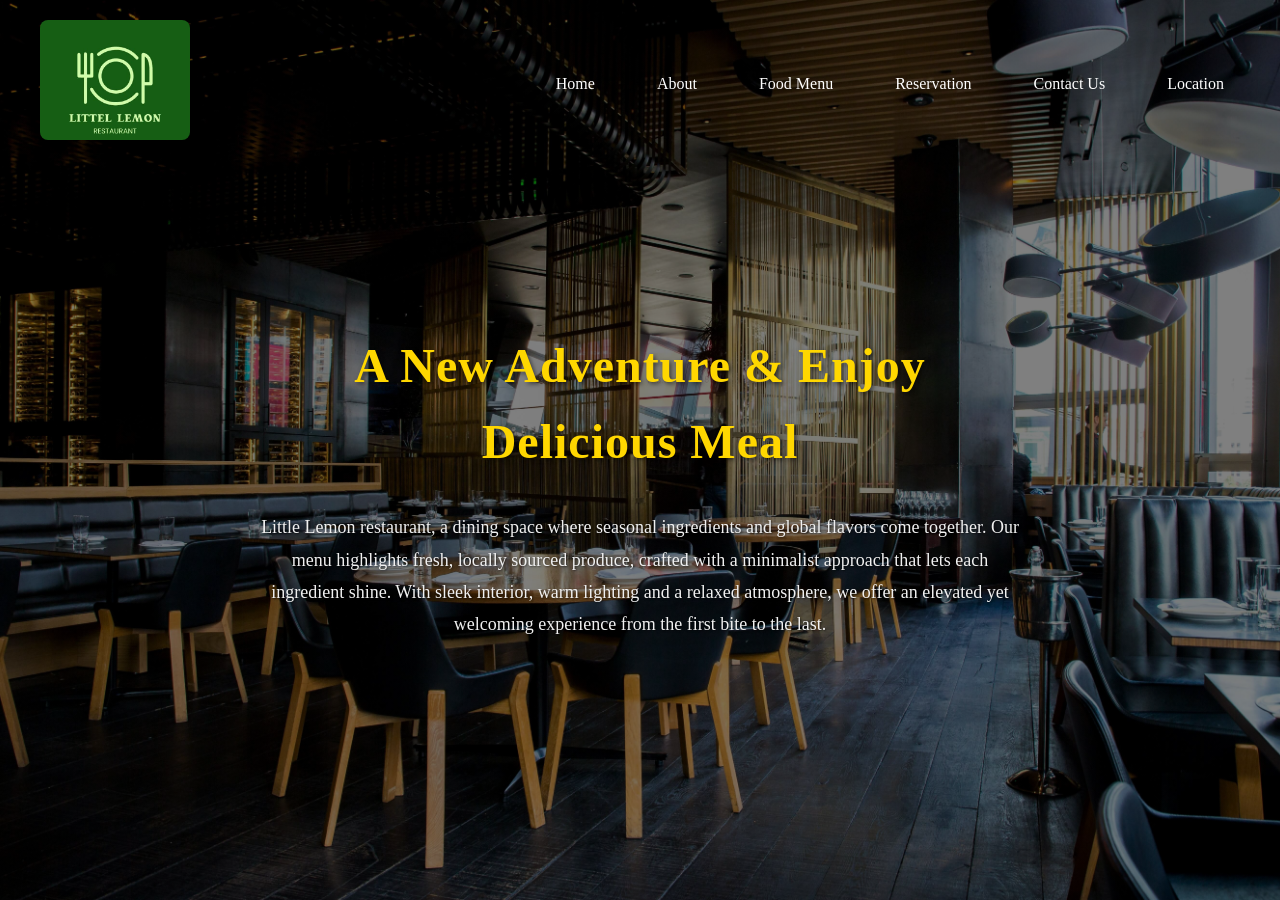
<file: index.html>
<!DOCTYPE html>
<html lang="en">
<head>
    <meta charset="UTF-8">
    <meta name="viewport" content="width=device-width, initial-scale=1.0">
    <title>Littel Lemon Restaurant</title>
    <link rel="stylesheet" href="style.css" type="text/css" />
    <script src="script.js" defer></script>
    
</head>
<body>
    <header>
        <div class="main">
            <div class="navbar">
                <div class="logo-container">
                    <img src="./Restaurant-Logo.jpg" alt="Little Lemon Restaurant Logo">
                </div>

                <div class="menu">
                    <ul>
                        <li><a href="index.html">Home</a></li>
                        <li><a href="about.html">About</a></li>
                        <li><a href="food-menu.html">Food Menu</a></li>
                        <li><a href="reservation.html">Reservation</a></li>
                        <li><a href="contact-us.html">Contact Us</a></li>
                        <li><a href="Location.html">Location</a></li>
                    </ul>
                </div>
            </div>

            <div class="description"> 
                <h1>A New Adventure & Enjoy Delicious Meal</h1>
                <p>Little Lemon restaurant, a dining space where seasonal ingredients and global flavors come together. Our menu highlights fresh, locally sourced produce, crafted with a minimalist approach that lets each ingredient shine. With sleek interior, warm lighting and a relaxed atmosphere, we offer an elevated yet welcoming experience from the first bite to the last.</p>
            </div>
        </div>
    </header>
    
</body>

</html>
</file>
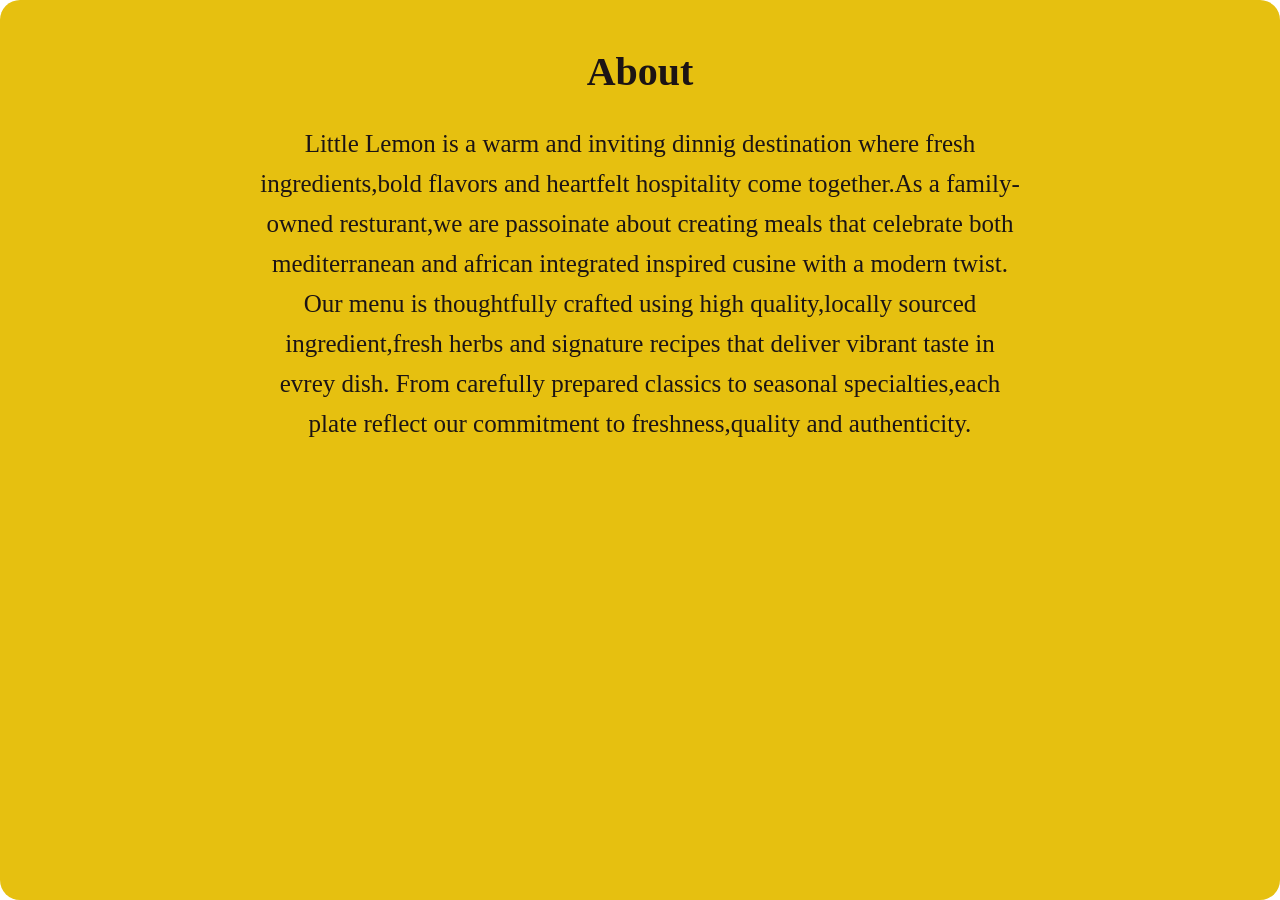
<file: about.html>
<!DOCTYPE html>
<html lang="en">
<head>
    <meta charset="UTF-8">
    <meta name="viewport" content="width=device-width, initial-scale=1.0">
    <title>About</title>
    <link rel="stylesheet" href="style.css">
</head>
<section class="about-section">
<DIv class="About">
   
    <h1>About</h1>
    
    <P>Little Lemon is a warm and inviting dinnig destination where fresh ingredients,bold flavors and heartfelt hospitality come together.As a family-owned resturant,we are passoinate about creating meals that celebrate both mediterranean and african integrated inspired cusine with a modern twist.
      
        <p>Our menu is thoughtfully crafted using high quality,locally sourced ingredient,fresh herbs and signature recipes that deliver vibrant taste in evrey dish. From carefully prepared classics to seasonal specialties,each plate reflect our commitment to freshness,quality and authenticity.</P>

</DIv>
</section>
<body>
    
</body>
</html>
</file>
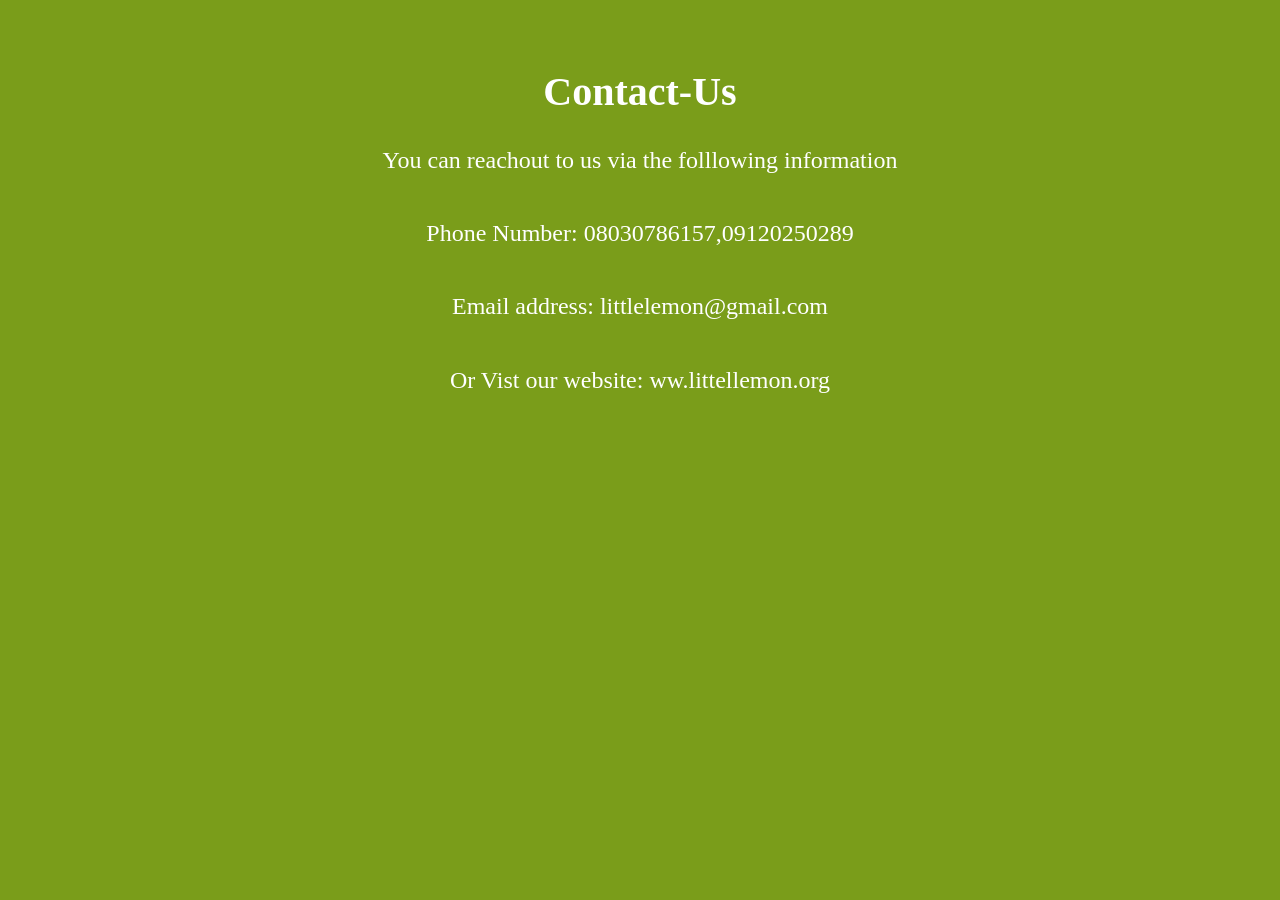
<file: contact-us.html>
<!DOCTYPE html>
<html lang="en">
<head>
     <meta charset="UTF-8">
    <meta name="viewport" content="width=device-width, initial-scale=1.0">
     <title>Contact us</title>
    <link rel="stylesheet" href="style.css" type="text/css">

<body>
 <section class="contact-section">
    <div class="container">
        <h2>Contact-Us</h2>

        
        <p>You can reachout to us via the folllowing information</P>
          <P> Phone Number: 08030786157,09120250289</P>
           <P>Email address: littlelemon@gmail.com</p> 
            <p>Or Vist our website: ww.littellemon.org</p>
        


     </div>
    </div>
    </section>
    
</body>
</html>
</file>
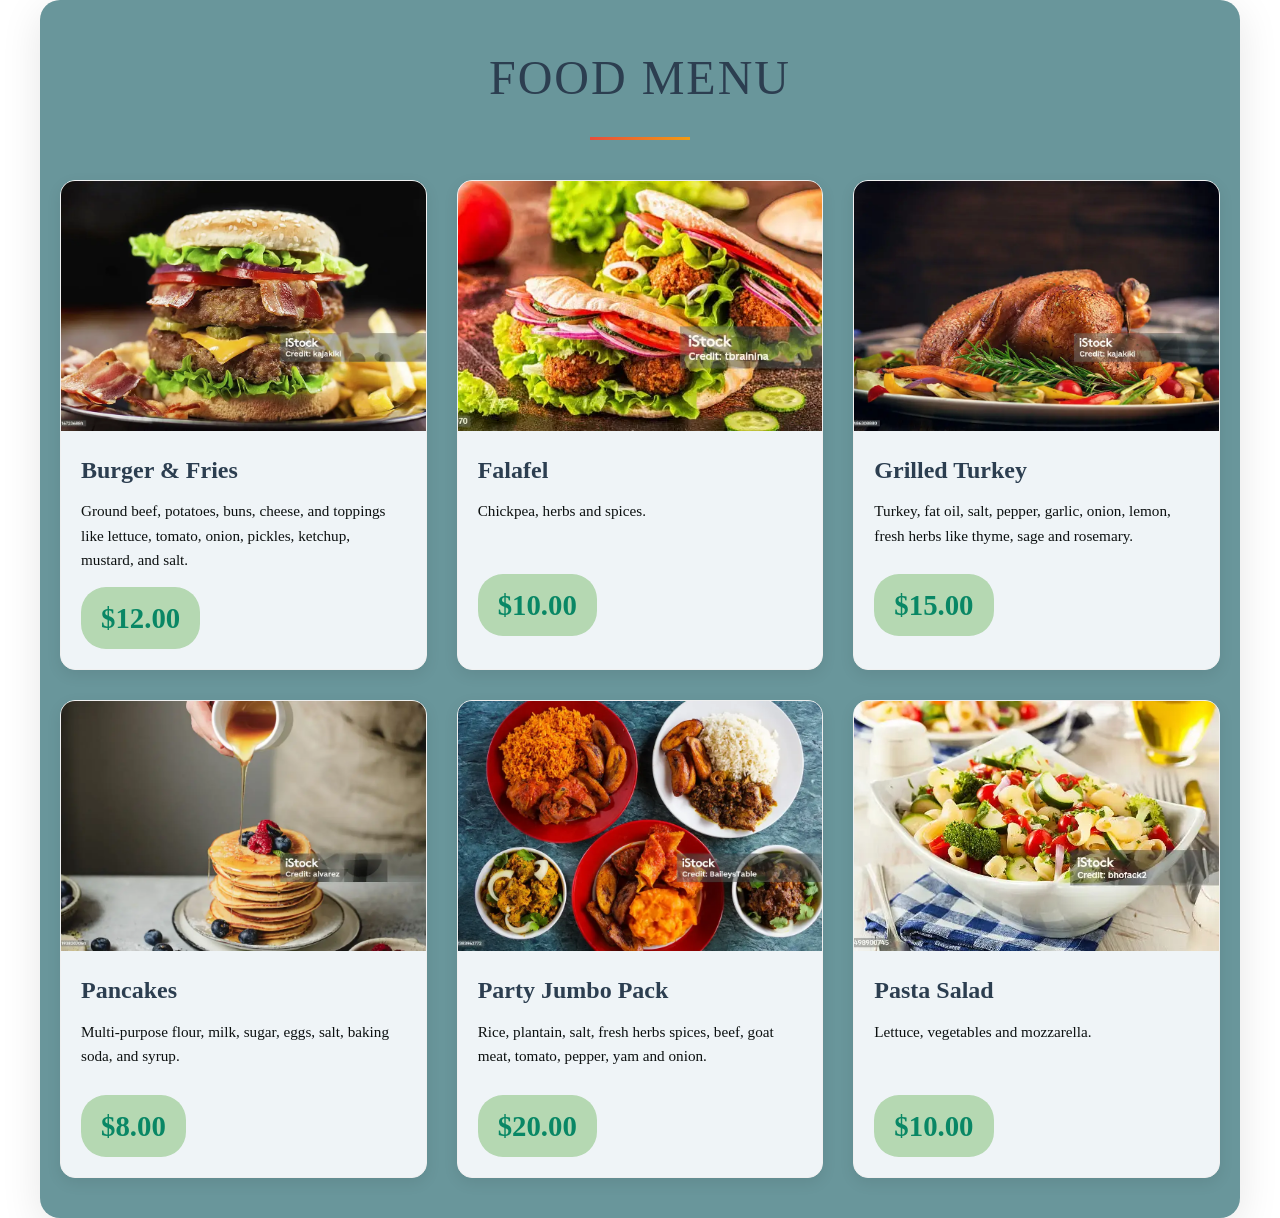
<file: food-menu.html>
<!DOCTYPE html>
<html lang="en">
<head>
    <meta charset="UTF-8">
    <meta name="viewport" content="width=device-width, initial-scale=1.0">
    <title>Food Menu</title>
    <link rel="stylesheet" href="style.css">
</head>
<body>

    <div class="menu-container">
        <h1>Food Menu</h1>
        
        <div class="menu-grid">
            <div class="menu-item">
                <img src="./burger-and-fries.webp" alt="Burger & Fries">
                <div class="menu-content">
                    <h2>Burger & Fries</h2>
                    <p>Ground beef, potatoes, buns, cheese, and toppings like lettuce, tomato, onion, pickles, ketchup, mustard, and salt.</p>
                    <span class="price">$12.00</span>
                </div>
            </div>

            <div class="menu-item">
                <img src="./falafel.webp" alt="Falafel">
                <div class="menu-content">
                    <h2>Falafel</h2>
                    <p>Chickpea, herbs and spices.</p>
                    <span class="price">$10.00</span>
                </div>
            </div>

            <div class="menu-item">
                <img src="./grilled-turkey.webp" alt="Grilled Turkey">
                <div class="menu-content">
                    <h2>Grilled Turkey</h2>
                    <p>Turkey, fat oil, salt, pepper, garlic, onion, lemon, fresh herbs like thyme, sage and rosemary.</p>
                    <span class="price">$15.00</span>
                </div>
            </div>

            <div class="menu-item">
                <img src="./pancakes.webp" alt="Pancakes">
                <div class="menu-content">
                    <h2>Pancakes</h2>
                    <p>Multi-purpose flour, milk, sugar, eggs, salt, baking soda, and syrup.</p>
                    <span class="price">$8.00</span>
                </div>
            </div>

            <div class="menu-item">
                <img src="./party-jumbo-pack.webp" alt="Party Jumbo Pack">
                <div class="menu-content">
                    <h2>Party Jumbo Pack</h2>
                    <p>Rice, plantain, salt, fresh herbs spices, beef, goat meat, tomato, pepper, yam and onion.</p>
                    <span class="price">$20.00</span>
                </div>
            </div>

            <div class="menu-item">
                <img src="./pasta-Salad.webp" alt="Pasta Salad">
                <div class="menu-content">
                    <h2>Pasta Salad</h2>
                    <p>Lettuce, vegetables and mozzarella.</p>
                    <span class="price">$10.00</span>
                </div>
            </div>
        </div>
    </div>
</body>
</body>

</html>
</file>
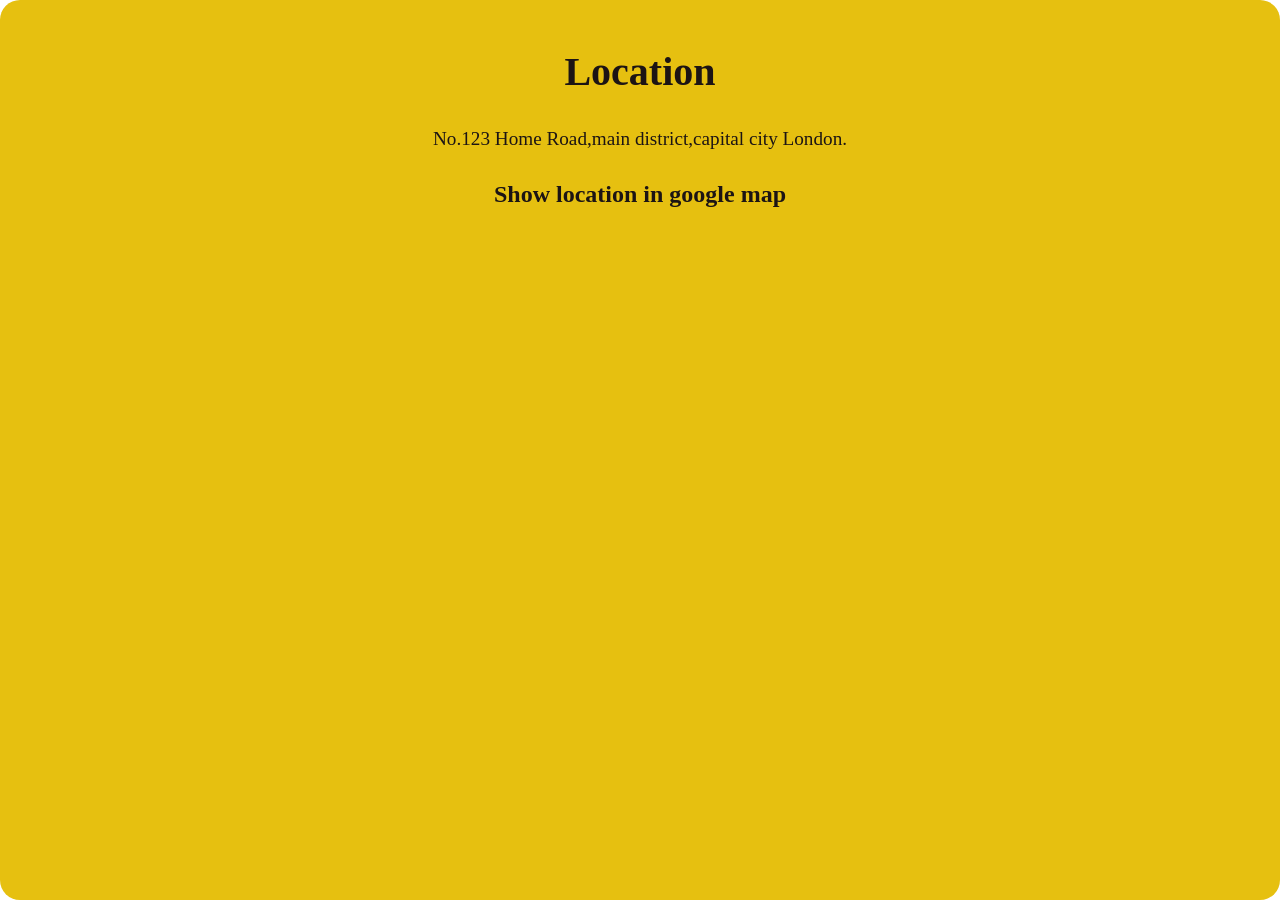
<file: Location.html>
<!DOCTYPE html>
<html lang="en">
<head>
    <meta charset="UTF-8">
    <meta name="viewport" content="width=device-width, initial-scale=1.0">
    <title>Location</title>
    <link rel="stylesheet" href="style.css">
</head>
<body>
    <section class="location-section">
    <div class="Location">
        <h1>Location</h1>
        
        <p>No.123 Home Road,main district,capital city London.</p>
        
        <h2>Show location in google map</h2>
      
        <iframe src="https://www.google.com/maps/embed?pb=!1m14!1m8!1m3!1d316942.1887618988!2d0.083918!3d51.639495!3m2!1i1024!2i768!4f13.1!3m3!1m2!1s0x47d8a00baf21de75%3A0x52963a5addd52a99!2sLondon%2C%20UK!5e0!3m2!1sen!2sng!4v1768058588656!5m2!1sen!2sng" width="400" height="300" style="border:0;" allowfullscreen="" loading="lazy" referrerpolicy="no-referrer-when-downgrade"></iframe>
    
    
    </div>
    </section>
</body>
</html>
</file>
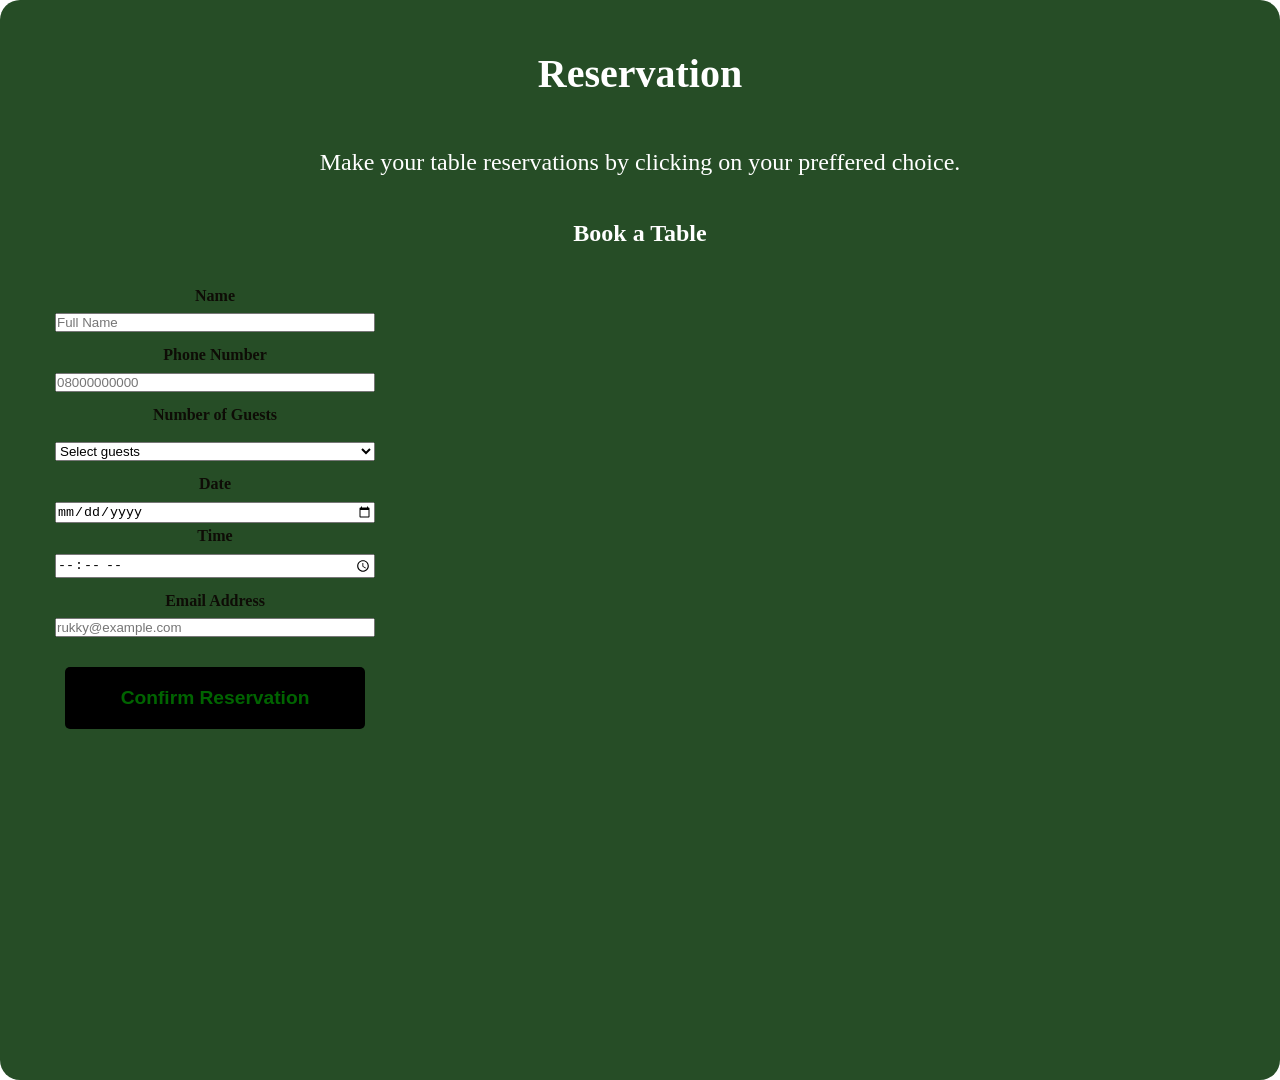
<file: Reservation.html>
<!DOCTYPE html>
<html lang="en">
<head>
    <meta charset="UTF-8">
    <meta name="viewport" content="width=device-width, initial-scale=1.0">
    <title>Reserrvation</title>
    <link rel="stylesheet" href="style.css" type="text/css">
    <script src="script.js" defer></script>
</head>
<body>
    <section class="reservation-section">
    <div class="container">
        <h1>Reservation</h1>

<p>Make your table reservations by clicking on your preffered choice.</p>

        <div class="button">
            <h2>Book a Table</h2>
        
                <div class="reservation-form">
                    <div class="form-row">
                      <div class="form-group">
                            <label for="reservation-name">Name</label>
                            <input type="text" id="name" placeholder="Full Name" class="form-input">
                        </div>
                         <div class="form-group">
                            <label for="phone">Phone Number</label>
                            <input type="tel" id="phone" placeholder="08000000000" class="form-input" required>
                        </div>
                    </div>

                        <div class="form-group">
                        <div class="form-row">
                            <label for="guests">Number of Guests</label>
                            <select id="guests" class="form-input">
                                <option value="">Select guests</option>
                                <option value="1">Table for 1</option>
                                <option value="2">Table for 2</option>
                                <option value="3">Table for 3</option>
                                <option value="4">Table for 4</option>
                                <option value="5">Table for 5</option>
                                <option value="6">Table for 6+</option>
                            </select>
                        </div>
                        
                        <div class="form-group">
                            <label for="reservation-date">Date</label>
                            <input type="date" id="date" class="form-input">
                        </div>
                        </div>

                    <div class="form-row">
                        <div class="form-group">
                            <label for="reservation-time">Time</label>
                            <input type="time" id="time" class="form-input">
                        </div>
                    </div>
                    <div class="form-row">
                        <div class="form-group">
                            <label for="res-email">Email Address</label>
                            <input type="email" id="email" placeholder="rukky@example.com" class="form-input" required>
                        </div>

                    <button class="btn-reservation" class="btn-reservation">
                    Confirm Reservation
                    </button>
                    
                    <p id="reservation-message" class="form-message"></p>
                </div>
            </div>
        </div>
        </div>
    </div>

    </section>
</body>

</html>
</file>
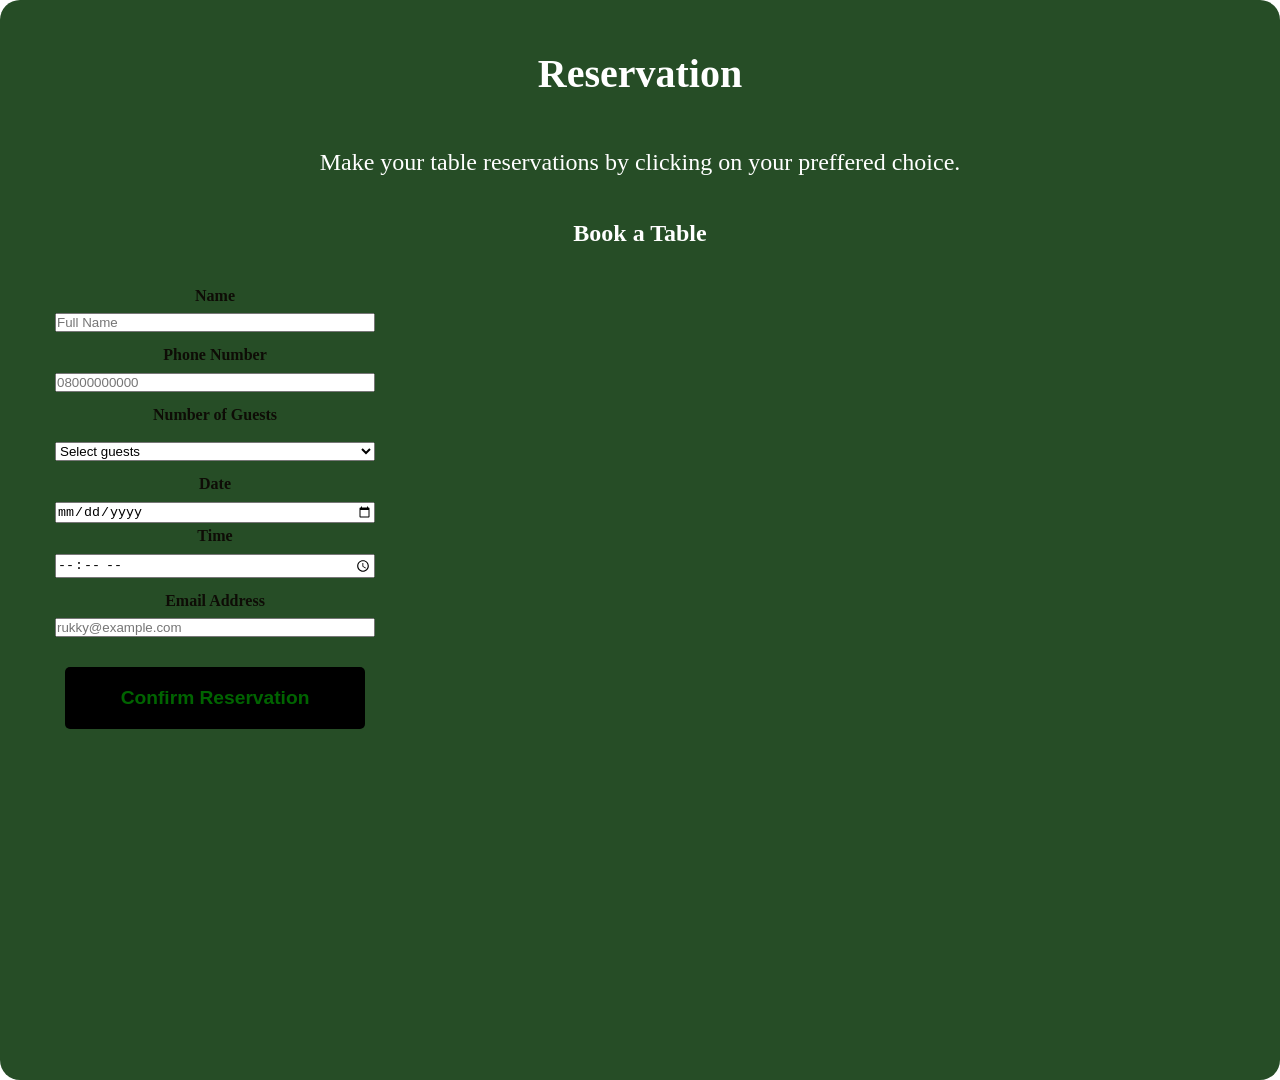
<file: reservation.html>
<!DOCTYPE html>
<html lang="en">
<head>
    <meta charset="UTF-8">
    <meta name="viewport" content="width=device-width, initial-scale=1.0">
    <title>Reservation</title>
    <link rel="stylesheet" href="style.css" type="text/css">
    <script src="script.js" defer></script>
</head>
<body>
    <section class="reservation-section">
    <div class="container">
        <h1>Reservation</h1>

<p>Make your table reservations by clicking on your preffered choice.</p>

        <div class="button">
            <h2>Book a Table</h2>
        
                <div class="reservation-form">
                    <div class="form-row">
                      <div class="form-group">
                            <label for="reservation-name">Name</label>
                            <input type="text" id="name" placeholder="Full Name" class="form-input">
                        </div>
                         <div class="form-group">
                            <label for="phone">Phone Number</label>
                            <input type="tel" id="phone" placeholder="08000000000" class="form-input" required>
                        </div>
                    </div>

                        <div class="form-group">
                        <div class="form-row">
                            <label for="guests">Number of Guests</label>
                            <select id="guests" class="form-input">
                                <option value="">Select guests</option>
                                <option value="1">Table for 1</option>
                                <option value="2">Table for 2</option>
                                <option value="3">Table for 3</option>
                                <option value="4">Table for 4</option>
                                <option value="5">Table for 5</option>
                                <option value="6">Table for 6+</option>
                            </select>
                        </div>
                        
                        <div class="form-group">
                            <label for="reservation-date">Date</label>
                            <input type="date" id="date" class="form-input">
                        </div>
                        </div>

                    <div class="form-row">
                        <div class="form-group">
                            <label for="reservation-time">Time</label>
                            <input type="time" id="time" class="form-input">
                        </div>
                    </div>
                    <div class="form-row">
                        <div class="form-group">
                            <label for="res-email">Email Address</label>
                            <input type="email" id="email" placeholder="rukky@example.com" class="form-input" required>
                        </div>

                    <button class="btn-reservation" class="btn-reservation">
                    Confirm Reservation
                    </button>
                    
                    <p id="reservation-message" class="form-message"></p>
                </div>
            </div>
        </div>
        </div>
    </div>

    </section>
</body>

</html>
</file>
<file: style.css>
*{
    margin: 0;
    padding: 0;
    box-sizing: border-box;
}

body {
    font-family: 'Georgia', serif;
    line-height: 1.6;
}

/* Make all images responsive */
img {
    max-width: 100%;
    height: auto;
}

header {
    background: linear-gradient(rgba(0, 0, 0, 0.5), rgba(0, 0, 0, 0.5)), 
                url('./restuarant-background.jpg') center/cover;
    min-height: 100vh;
    color: #fff;
}

.main {
    max-width: 1400px;
    margin: 0 auto;
    padding: 0 20px;
}

.navbar {
    display: flex;
    justify-content: space-between;
    align-items: center;
    padding: 20px;
    flex-wrap: wrap;
}

.logo-container {
    flex-shrink: 0;
}

.logo-container img {
    width: 150px;
    height: 120px;
    object-fit: cover;
    border-radius: 8px;
    box-shadow: 0 4px 8px rgba(0, 0, 0, 0.3);
}

.menu {
    flex-grow: 1;
    display: flex;
    justify-content: flex-end;
}

.menu ul {
    list-style: none;
    display: flex;
    gap: 30px;
    align-items: center;
}

.menu ul li a {
    color: #fff;
    text-decoration: none;
    font-size: 16px;
    font-weight: 500;
    padding: 8px 16px;
    border-radius: 4px;
    transition: all 0.3s ease;
    position: relative;
}

.menu ul li a:hover {
    background-color: rgba(255, 215, 0, 0.2);
    color: #FFD700;
}

.menu ul li a::after {
    content: '';
    position: absolute;
    bottom: 0;
    left: 50%;
    width: 0;
    height: 2px;
    background-color: #FFD700;
    transition: all 0.3s ease;
    transform: translateX(-50%);
}

.menu ul li a:hover::after {
    width: 80%;
}

.description {
    max-width: 800px;
    margin: 120px auto 0;
    text-align: center;
    padding: 40px 20px;
}

.description h1 {
    font-size: 48px;
    margin-bottom: 30px;
    font-weight: 700;
    letter-spacing: 1px;
    text-shadow: 2px 2px 4px rgba(0, 0, 0, 0.5);
    color: #FFD700;
}

.description p {
    font-size: 18px;
    line-height: 1.8;
    color: #f0f0f0;
    text-shadow: 1px 1px 2px rgba(0, 0, 0, 0.5);
    margin-bottom: 30px;
}

.contact-section {
    max-width: 100%;
    width: 100%;
    min-height: 100vh;
    text-align: center;
    background-color: rgb(122, 157, 26);
    background-size: cover;
    padding: 40px 20px;
}

.contact-section h2 {
    font-size: 40px;
    font-family: 'Times New Roman', Times, serif;
    color: white;
    text-align: center;
    margin-top: 20px;
}

.contact-section p{
    font-size: 1.5rem;
    color: white;
    text-align: center;
    line-height: 1.8;
    margin-bottom: 15px;
}

.container{
    display: grid;
    gap: 15px;
    max-width: 100%;
    padding: 0 20px;
}

.reservation-section{
    max-width: 100%;
    width: 100%;
    min-height: 120vh;
    background-color: rgb(38, 77, 38);
    background-size: cover;
    border-radius: 20px;
    padding: 40px 20px;
}

.reservation-section h1 {
    font-size: 40px;
    font-family: 'Times New Roman', Times, serif;
    color: white;
    text-align: center;
    margin-top: 2px;
    margin-bottom: 20px;
}

.reservation-section p{
    font-size: 1.5rem;
    color: white;
    text-align: center;
    line-height: 1.8;
    margin-bottom: 15px;
}

.reservation-section h2{
    font-size: 1.5rem;
    text-align: center;
    color: white;
    margin-bottom: 15px;
}

.reservation-form-container{
    display: flex;
    flex-wrap: wrap;
    gap: 15px;
    justify-content: center;
}

.reservation-form {
    color: #060a09;
    padding: 15px;
    width: 100%;
    max-width: 350px;
    text-align: center;
    margin-top: 10px;
    border: none;
    border-radius: 5px;
    font-size: 1.1rem;
    font-weight: bold;
}

.form-row {
    display: grid;
    grid-template-columns: 1fr;
    gap: 10px;
    margin-bottom: 10px;
}

.form-group{
    display: flex;
    flex-direction: column;
    margin: 0;
}

.form-group label {
    color: #0e0c06;
    margin-bottom: 5px;
    font-size: 1rem;
    font-family: 'Times New Roman', Times, serif;
    font-weight: bold;
}

.btn-reservation {
    background: black;
    color: darkgreen;
    padding: 20px;
    width: 100%;
    max-width: 300px;
    font-size: 1.2rem;
    font-weight: bold;
    margin: 20px auto 0;
    cursor: pointer;
    border: none;
    border-radius: 5px;
    transition: all 0.3s ease;
    display: block;
}

.btn-reservation:hover {
    transform: translateY(-3px);
    box-shadow: 0 8px 25px rgba(244, 206, 20, 0.5);
    background: yellow;
}

.btn-reservation:active {
    transform: translateY(0px);
}

.about-section{
    background-color: #e6c010;
    background-size: cover;
    max-width: 100%;
    width: 100%;
    min-height: 100vh;
    font-size: 1.2rem;
    font-family: 'Times New Roman', Times;
    border-radius: 20px;
    padding: 40px 20px;
}

.about-section h1{
    font-size: 40px;
    font-family: 'Times New Roman', Times, serif;
    color: rgb(28, 20, 20);
    text-align: center;
    margin-bottom: 20px;
}

.about-section p{
    font-size: 25px;
    max-width: 800px;
    width: 100%;
    font-family: 'Times New Roman', Times, serif;
    color: rgb(28, 20, 20);
    text-align: center;
    margin: 0 auto;
    padding: 0 20px;
}

.location-section{
    background-color: #e6c010;
    background-size: cover;
    max-width: 100%;
    width: 100%;
    min-height: 100vh;
    font-size: 1.2rem;
    font-family: 'Times New Roman', Times;
    border-radius: 20px;
    padding: 40px 20px;
}

.location-section h1{
    font-size: 40px;
    font-family: 'Times New Roman', Times, serif;
    color: rgb(28, 20, 20);
    text-align: center;
    margin-bottom: 20px;
}

.location-section p{
    font-size: 1.2rem;
    font-family: 'Times New Roman', Times, serif;
    color: rgb(28, 20, 20);
    text-align: center;
    margin: 0 auto;
    padding: 0 20px;
}

.location-section h2{
    font-size: 1.5rem;
    font-family: 'Times New Roman', Times, serif;
    color: rgb(28, 20, 20);
    text-align: center;
    margin: 20px auto;
}

.menu-container {
    max-width: 1200px;
    width: 100%;
    margin: 0 auto;
    background: rgb(105, 150, 155);
    border-radius: 20px;
    box-shadow: 0 10px 40px rgba(0, 0, 0, 0.1);
    padding: 40px 20px;
}

.menu-container h1 {
    text-align: center;
    font-size: 3em;
    color: #2c3e50;
    margin-bottom: 10px;
    font-weight: 400;
    letter-spacing: 2px;
    text-transform: uppercase;
}

.menu-container h1::after {
    content: '';
    display: block;
    width: 100px;
    height: 3px;
    background: linear-gradient(to right, #e74c3c, #f39c12);
    margin: 20px auto;
}

.menu-grid {
    display: grid;
    grid-template-columns: repeat(auto-fit, minmax(300px, 1fr));
    gap: 30px;
    margin-top: 40px;
}

.menu-item {
    background: #eff4f7;
    border-radius: 15px;
    overflow: hidden;
    box-shadow: 0 5px 15px rgba(0, 0, 0, 0.08);
    transition: transform 0.3s ease, box-shadow 0.3s ease;
    border: 1px solid #f0f0f0;
}

.menu-item:hover {
    transform: translateY(-5px);
    box-shadow: 0 10px 30px rgba(31, 20, 20, 0.15);
}

.menu-item img {
    width: 100%;
    height: 250px;
    object-fit: cover;
    display: block;
}

.menu-content {
    padding: 20px;
}

.menu-item h2 {
    font-size: 1.5em;
    color: #2c3e50;
    margin-bottom: 10px;
    font-weight: 600;
}

.menu-item p {
    color: #0c1010;
    line-height: 1.6;
    margin-bottom: 15px;
    font-size: 0.95em;
    min-height: 60px;
}

.price {
    font-size: 1.8em;
    color: #098765;
    font-weight: bold;
    display: inline-block;
    padding: 8px 20px;
    background: #b5d8b2;
    border-radius: 25px;
}
@media screen and (max-width: 768px) {
    
    .navbar {
        flex-direction: column;
        align-items: center;
        padding: 15px;
        gap: 15px;
    }
    
    .menu ul {
        flex-direction: column;
        text-align: center;
        padding: 0;
        gap: 10px;
    }
    
    .menu ul li {
        margin: 5px 0;
    }
    
    .logo-container img {
        max-width: 120px;
        height: auto;
    }
    
    .description {
        margin: 60px auto 0;
        padding: 20px 15px;
    }
    
    .description h1 {
        font-size: 2rem;
        margin-bottom: 15px;
    }
    
    .description p {
        font-size: 1rem;
        padding: 0 10px;
    }
    
    .contact-section,
    .reservation-section,
    .about-section,
    .location-section {
        padding: 30px 15px;
    }
    
    .contact-section h2,
    .reservation-section h1,
    .about-section h1,
    .location-section h1 {
        font-size: 2rem;
    }
    
    .about-section p {
        font-size: 1.2rem;
    }
    
    .menu-container {
        padding: 30px 15px;
    }
    
    .menu-container h1 {
        font-size: 2rem;
    }
    
    .menu-grid {
        grid-template-columns: 1fr;
        gap: 20px;
    }
    
    .menu-item {
        margin-bottom: 15px;
    }
    
    .menu-item img {
        height: 200px;
    }
    
    .reservation-form {
        max-width: 100%;
    }
}
@media screen and (max-width: 480px) {
    
    .navbar {
        padding: 10px;
    }
    
    .logo-container img {
        max-width: 100px;
    }
    
    .menu ul li a {
        font-size: 0.9rem;
        padding: 8px 12px;
    }
    
    .description {
        margin: 40px auto 0;
        padding: 15px 10px;
    }
    
    .description h1 {
        font-size: 1.5rem;
        margin-bottom: 10px;
    }
    
    .description p {
        font-size: 0.9rem;
    }
    
    .contact-section,
    .reservation-section,
    .about-section,
    .location-section {
        padding: 20px 10px;
        border-radius: 10px;
    }
    
    .contact-section h2,
    .reservation-section h1,
    .about-section h1,
    .location-section h1 {
        font-size: 1.6rem;
    }
    
    .contact-section p,
    .reservation-section p {
        font-size: 1.1rem;
    }
    
    .about-section p {
        font-size: 1rem;
    }
    
    .location-section p {
        font-size: 1rem;
    }
    
    .menu-container {
        padding: 20px 10px;
    }
    
    .menu-container h1 {
        font-size: 1.6rem;
    }
    
    .menu-grid {
        gap: 15px;
    }
    
    .menu-item img {
        height: 180px;
    }
    
    .menu-content {
        padding: 15px;
    }
    
    .price {
        font-size: 1.4rem;
        padding: 6px 15px;
    }
    
    .btn-reservation {
        padding: 15px;
        font-size: 1rem;
    }
}
</file>
